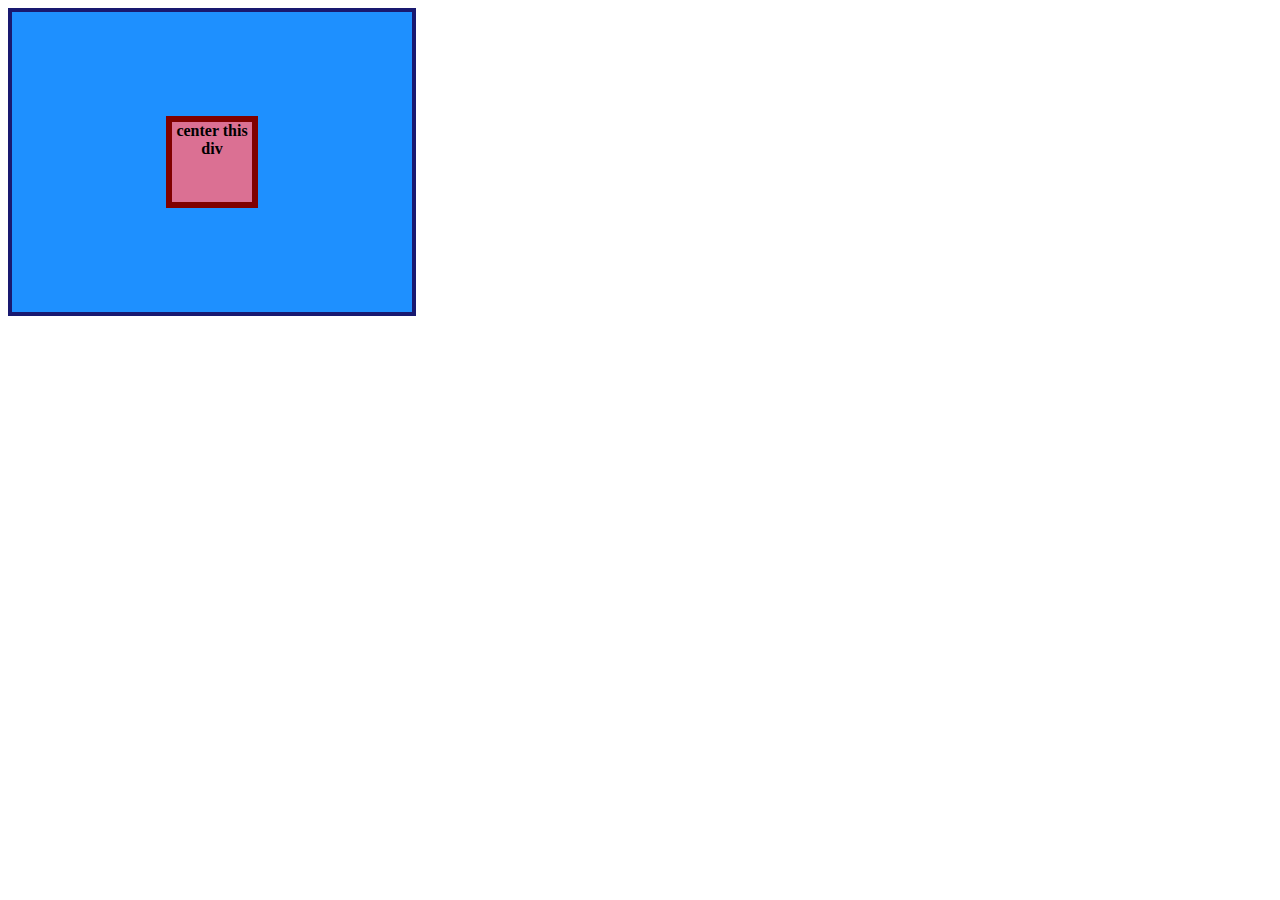
<file: flex/my-solutions/flex-center/index.html>
<!DOCTYPE html>
<html lang="en">
  <head>
    <meta charset="UTF-8">
    <meta http-equiv="X-UA-Compatible" content="IE=edge">
    <meta name="viewport" content="width=device-width, initial-scale=1.0">
    <title>CENTER THIS DIV</title>
    <link rel="stylesheet" href="style.css">
  </head>
  <body>
    <div class="container">
      <div class="box">center this div</div>
    </div>
  </body>
</html>
</file>
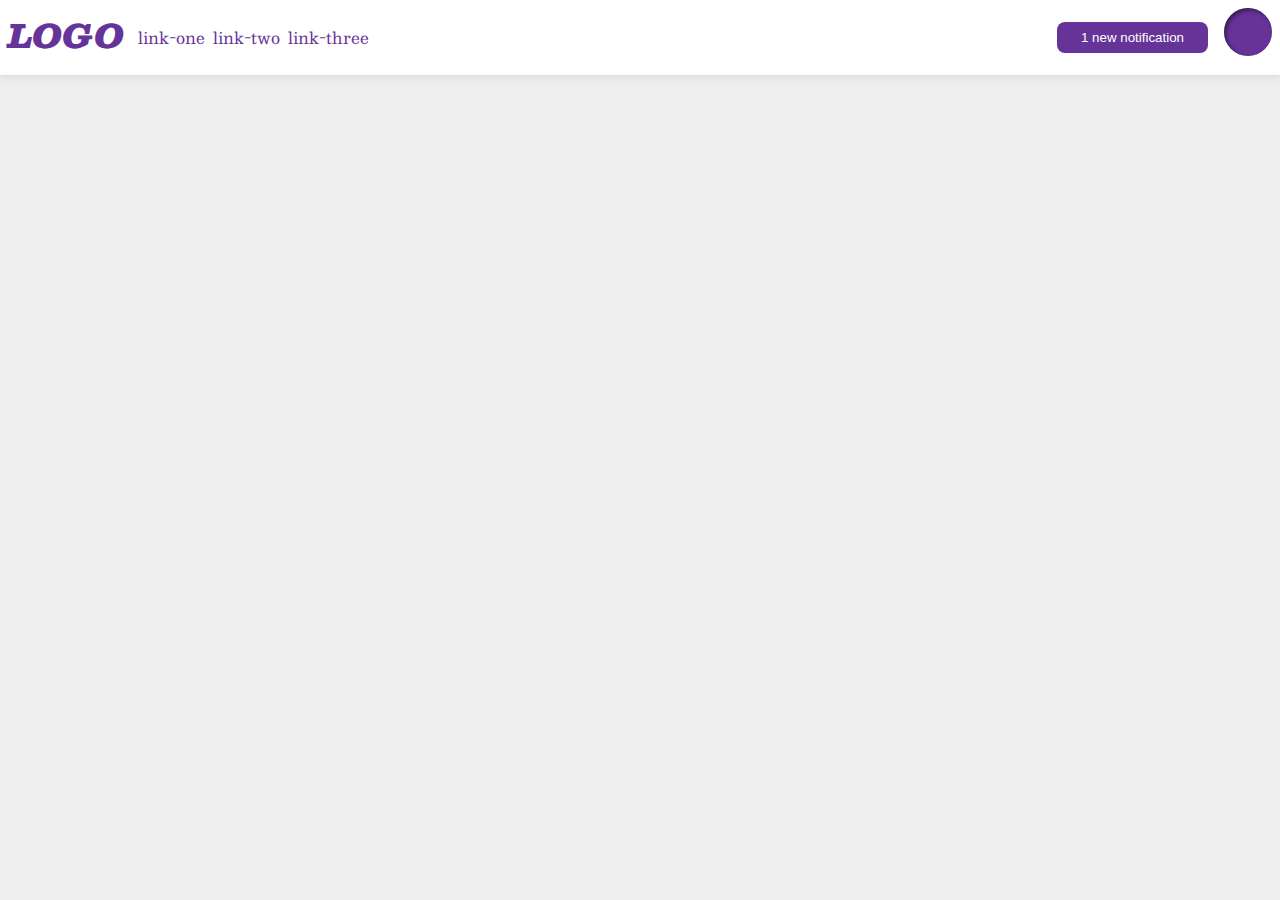
<file: flex/my-solutions/flex-header-2/index.html>
<!DOCTYPE html>
<html lang="en">
  <head>
    <meta charset="UTF-8">
    <meta http-equiv="X-UA-Compatible" content="IE=edge">
    <meta name="viewport" content="width=device-width, initial-scale=1.0">
    <title>Flex Header 2</title>
    <link rel="stylesheet" href="style.css">
  </head>
  <body>
    <div class="header">
      <div class="logo">
        LOGO
      </div>
      <ul class="links">
        <li><a href="google.com">link-one</a></li>
        <li><a href="google.com">link-two</a></li>
        <li><a href="google.com">link-three</a></li>
      </ul>
      <button class="notifications">
        1 new notification
      </button>
      <div class="profile-image"></div>
    </div>
  </body>
</html>
</file>
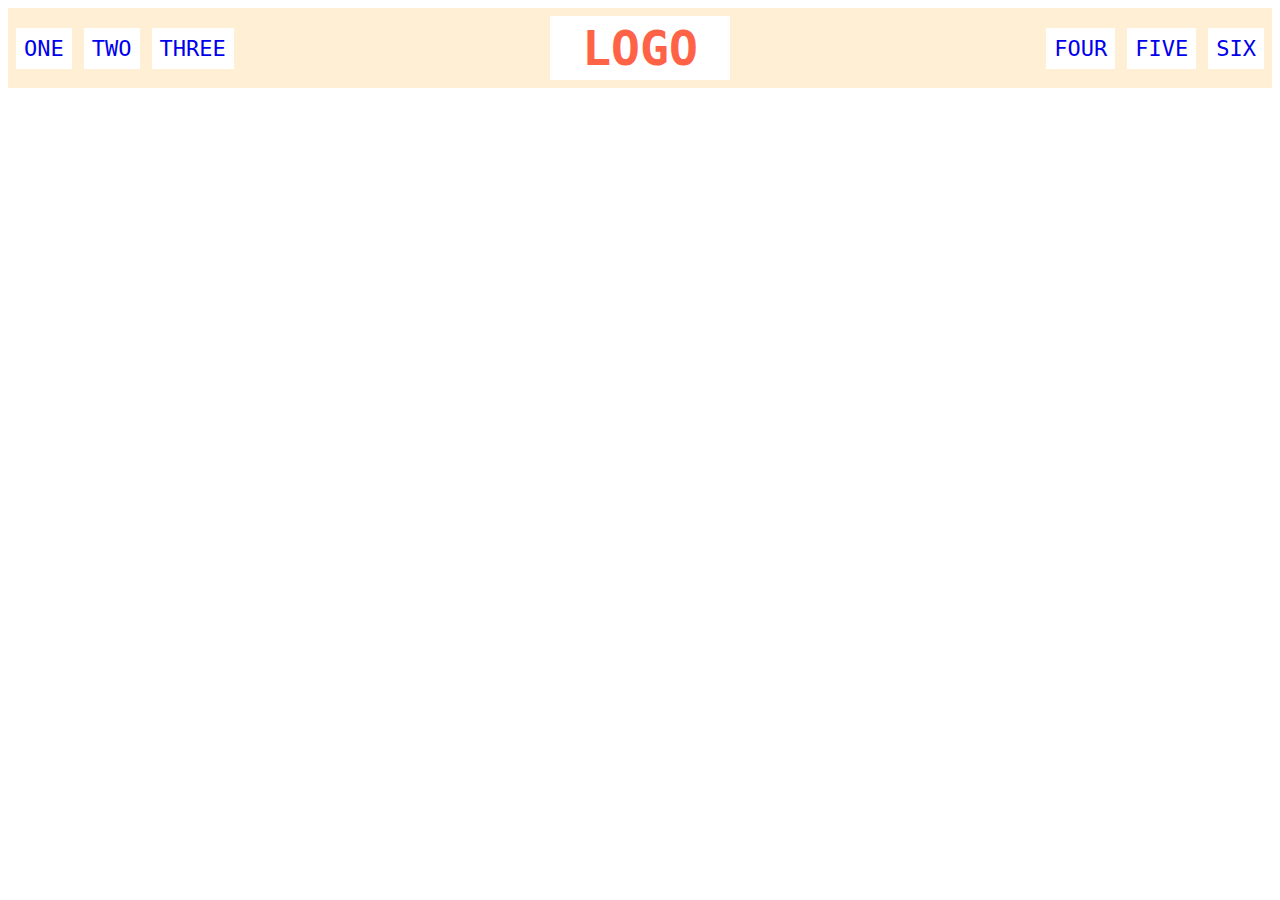
<file: flex/my-solutions/flex-header/index.html>
<!DOCTYPE html>
<html lang="en">
  <head>
    <meta charset="UTF-8">
    <meta http-equiv="X-UA-Compatible" content="IE=edge">
    <meta name="viewport" content="width=device-width, initial-scale=1.0">
    <title>Flex Header</title>
    <link rel="stylesheet" href="style.css">
  </head>
  <body>
    <div class="header">
      <div class="left-links">
        <ul>
          <li><a href="#">ONE</a></li>
          <li><a href="#">TWO</a></li>
          <li><a href="#">THREE</a></li>
        </ul>
      </div>
      <div class="logo">LOGO</div>
      <div class="right-links">
        <ul>
          <li><a href="#">FOUR</a></li>
          <li><a href="#">FIVE</a></li>
          <li><a href="#">SIX</a></li>
        </ul>
      </div>
    </div>
  </body>
</html>
</file>
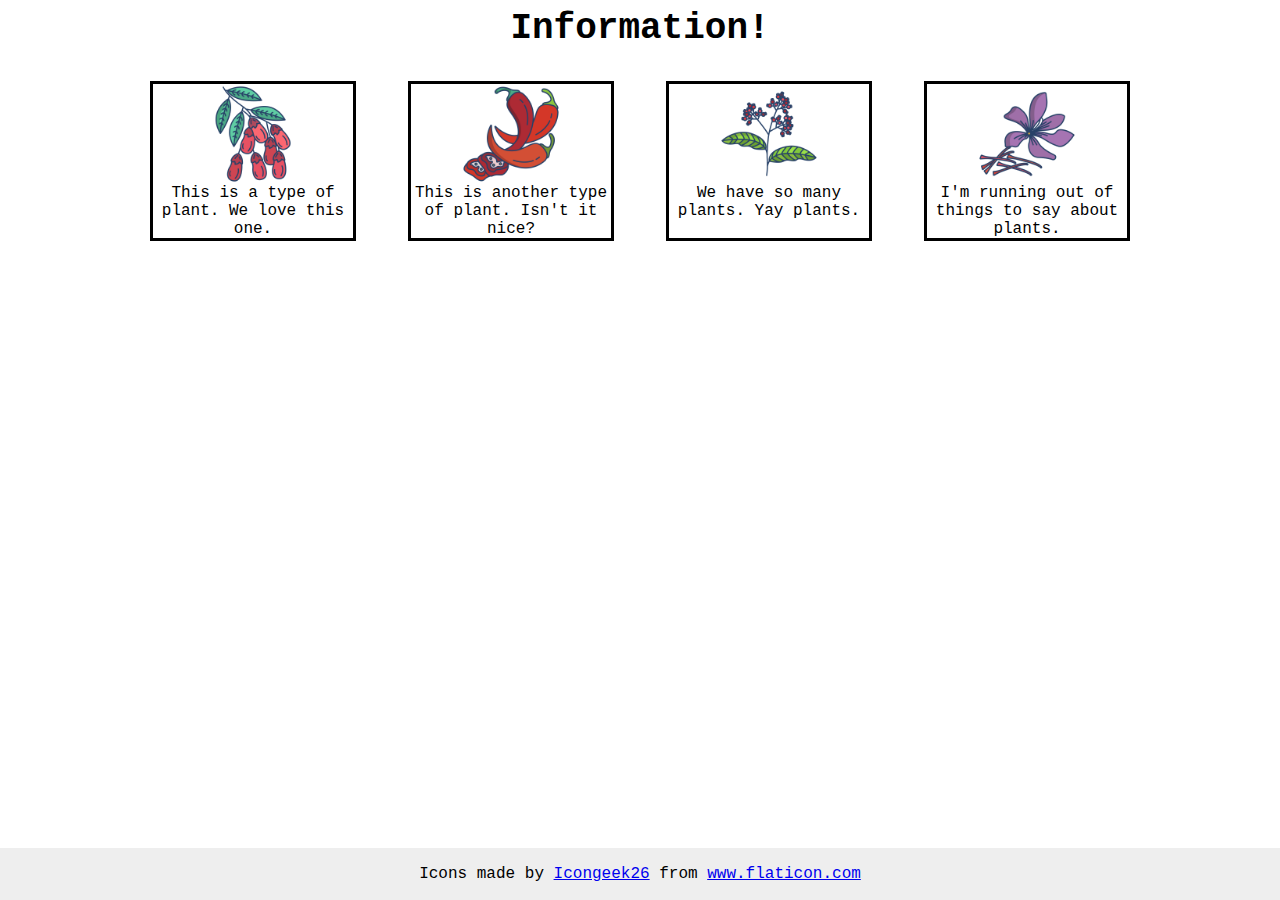
<file: flex/my-solutions/flex-information/index.html>
<!DOCTYPE html>
<html lang="en">
  <head>
    <meta charset="UTF-8">
    <meta http-equiv="X-UA-Compatible" content="IE=edge">
    <meta name="viewport" content="width=device-width, initial-scale=1.0">
    <title>Information</title>
    <link rel="stylesheet" href="style.css">
  </head>
  <body>
    <div class="header">
      <div class="title">Information!</div>
    </div>
    <div class="info">
      <div class="plant">
        <img src="./images/barberry.png" alt="barberry">
        <div class="text">This is a type of plant. We love this one.</div>
      </div>
      <div class="plant">
        <img src="./images/chilli.png" alt="chili">
        <div class="text">This is another type of plant. Isn't it nice?</div>
      </div>
      <div class="plant">
        <img src="./images/pepper.png" alt="pepper">
        <div class="text">We have so many plants. Yay plants.</div>
      </div> 
      <div class="plant">
        <img src="./images/saffron.png" alt="saffron">
        <div class="text">I'm running out of things to say about plants.</div>
      </div>
    </div>
    <!-- disregard this section, it's here to give attribution to the creator of these icons -->
    <div class="footer">
      <div>Icons made by <a href="https://www.flaticon.com/authors/icongeek26" title="Icongeek26">Icongeek26</a> from <a href="https://www.flaticon.com/" title="Flaticon">www.flaticon.com</a></div>
    </div>
  </body>
</html>
</file>
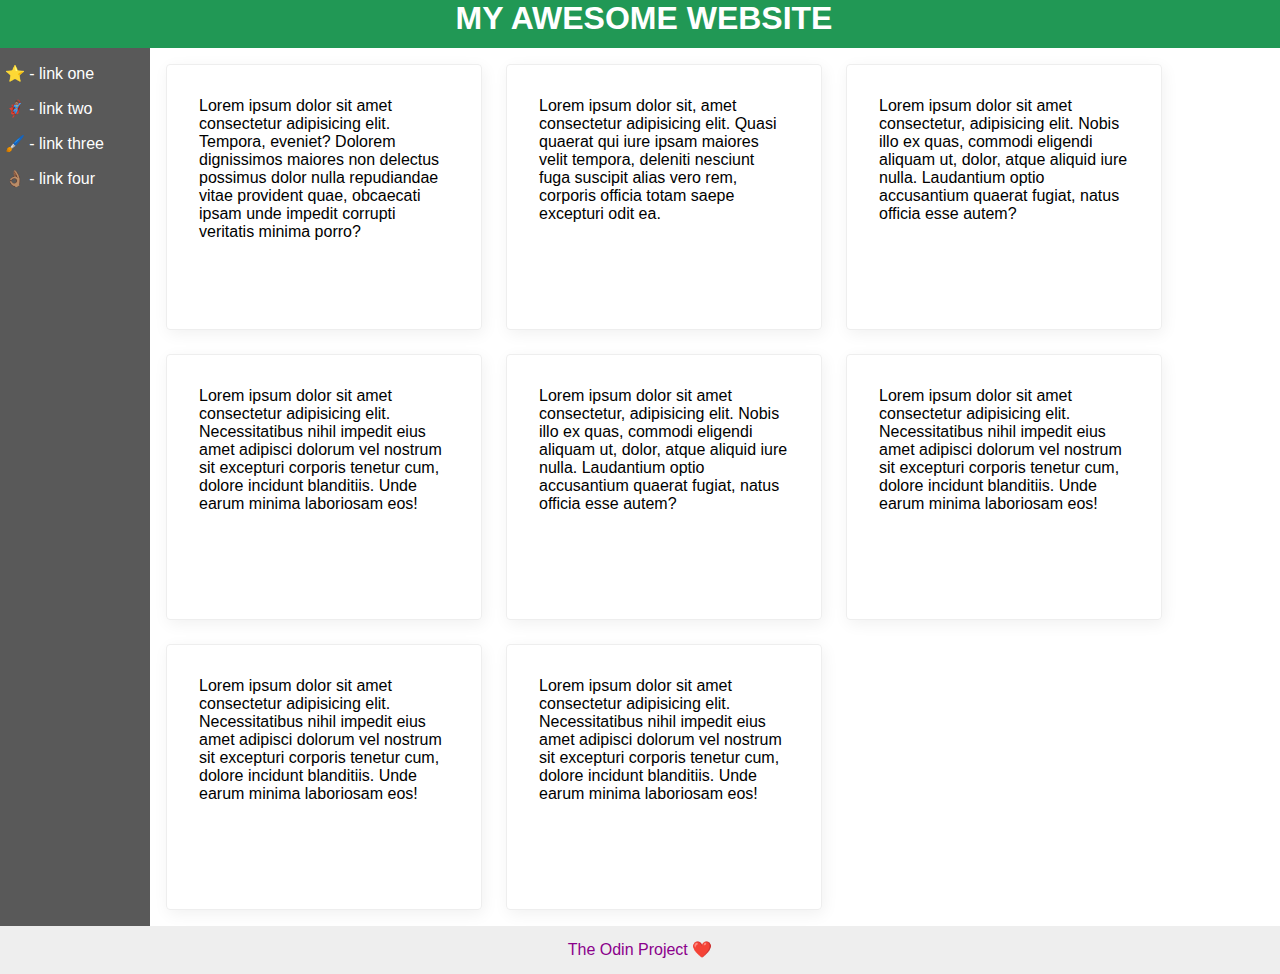
<file: flex/my-solutions/flex-layout-2/index.html>
<!DOCTYPE html>
<html lang="en">
  <head>
    <meta charset="UTF-8">
    <meta http-equiv="X-UA-Compatible" content="IE=edge">
    <meta name="viewport" content="width=device-width, initial-scale=1.0">
    <title>The Holy Grail</title>
    <link rel="stylesheet" href="style.css">
  </head>
  <body>
    <div class="header">
      MY AWESOME WEBSITE
    </div>
    <div class="container">
      <div class="sidebar">
        <ul>
          <li><a href="#">⭐ - link one</a></li>
          <li><a href="#">🦸🏽‍♂️ - link two</a></li>
          <li><a href="#">🖌️ - link three</a></li>
          <li><a href="#">👌🏽 - link four</a></li>
        </ul>
      </div>
      <div class="content">
        <div class="card">Lorem ipsum dolor sit amet consectetur adipisicing elit. Tempora, eveniet? Dolorem dignissimos maiores non delectus possimus dolor nulla repudiandae vitae provident quae, obcaecati ipsam unde impedit corrupti veritatis minima porro?</div>
        <div class="card">Lorem ipsum dolor sit, amet consectetur adipisicing elit. Quasi quaerat qui iure ipsam maiores velit tempora, deleniti nesciunt fuga suscipit alias vero rem, corporis officia totam saepe excepturi odit ea.</div>
        <div class="card">Lorem ipsum dolor sit amet consectetur, adipisicing elit. Nobis illo ex quas, commodi eligendi aliquam ut, dolor, atque aliquid iure nulla. Laudantium optio accusantium quaerat fugiat, natus officia esse autem?</div>
        <div class="card">Lorem ipsum dolor sit amet consectetur adipisicing elit. Necessitatibus nihil impedit eius amet adipisci dolorum vel nostrum sit excepturi corporis tenetur cum, dolore incidunt blanditiis. Unde earum minima laboriosam eos!</div>
        <div class="card">Lorem ipsum dolor sit amet consectetur, adipisicing elit. Nobis illo ex quas, commodi eligendi aliquam ut, dolor, atque aliquid iure nulla. Laudantium optio accusantium quaerat fugiat, natus officia esse autem?</div>
        <div class="card">Lorem ipsum dolor sit amet consectetur adipisicing elit. Necessitatibus nihil impedit eius amet adipisci dolorum vel nostrum sit excepturi corporis tenetur cum, dolore incidunt blanditiis. Unde earum minima laboriosam eos!</div>
        <div class="card">Lorem ipsum dolor sit amet consectetur adipisicing elit. Necessitatibus nihil impedit eius amet adipisci dolorum vel nostrum sit excepturi corporis tenetur cum, dolore incidunt blanditiis. Unde earum minima laboriosam eos!</div>
        <div class="card">Lorem ipsum dolor sit amet consectetur adipisicing elit. Necessitatibus nihil impedit eius amet adipisci dolorum vel nostrum sit excepturi corporis tenetur cum, dolore incidunt blanditiis. Unde earum minima laboriosam eos!</div>
      </div>
    </div>
    <div class="footer">
      The Odin Project ❤️
    </div>
  </body>
</html>
</file>
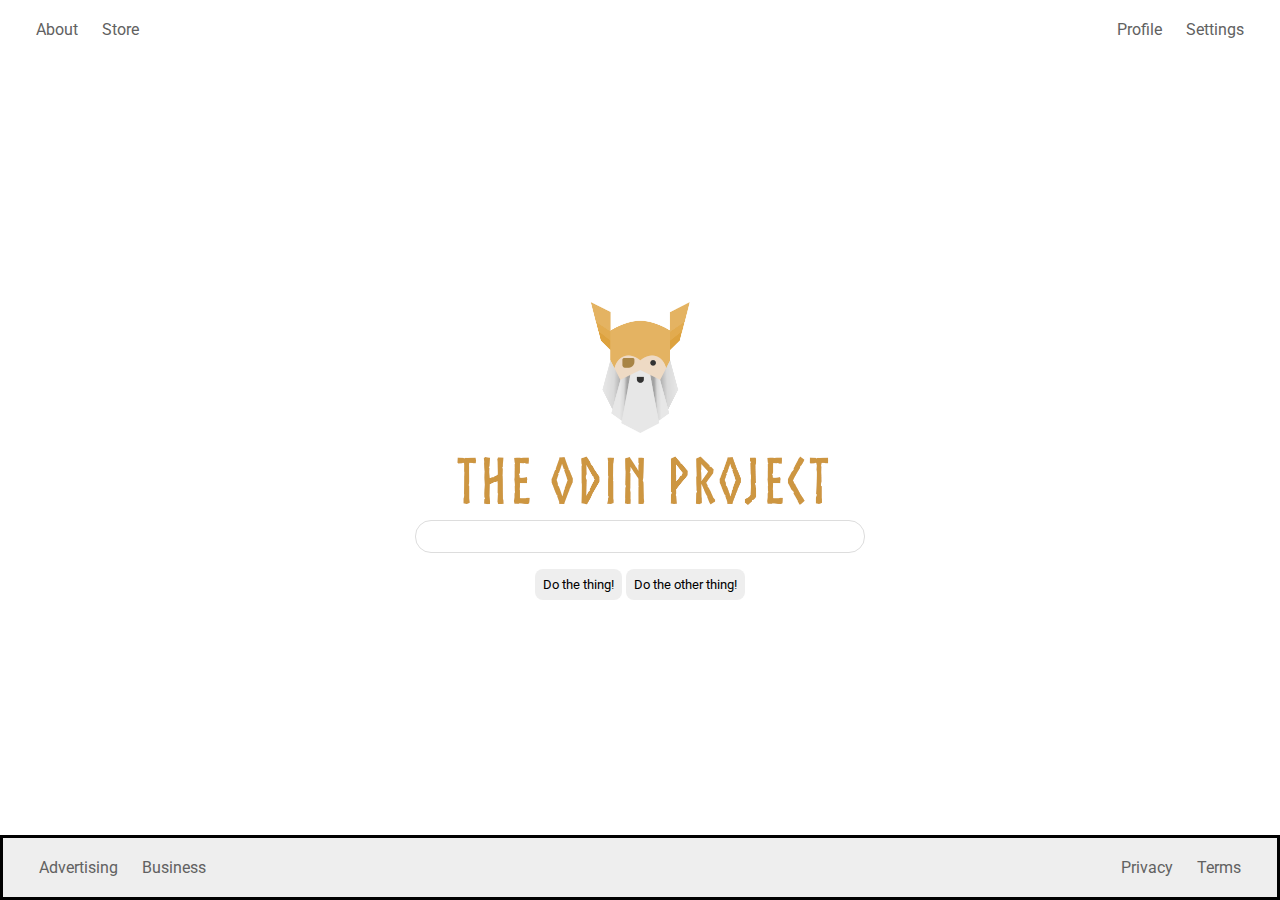
<file: flex/my-solutions/flex-layout/index.html>
<!DOCTYPE html>
<html lang="en">
  <head>
    <meta charset="UTF-8">
    <meta http-equiv="X-UA-Compatible" content="IE=edge">
    <meta name="viewport" content="width=device-width, initial-scale=1.0">
    <title>LAYOUT</title>
    <link rel="stylesheet" href="./style.css">
  </head>
  <body>
    <div class="header">
      <ul class="left-links">
        <li><a href="#">About</a></li>
        <li><a href="#">Store</a></li>
      </ul>
      <ul class="right-links">
        <li><a href="#">Profile</a></li>
        <li><a href="#">Settings</a></li>
      </ul>
    </div>
    <div class="content">
      <img src="./logo.png" alt="Project logo. Represents odin with the project name.">
      <div class="input">
        <input type="text">
      </div>
      <div class="buttons">
        <button>Do the thing!</button>
        <button>Do the other thing!</button>
      </div>
    </div>
    <div class="footer">
      <ul class="left-links">
        <li><a href="#">Advertising</a></li>
        <li><a href="#">Business</a></li>
      </ul>
      <ul class="right-links">
        <li><a href="#">Privacy</a></li>
        <li><a href="#">Terms</a></li>
      </ul>
    </div>
  </body>
</html>
</file>
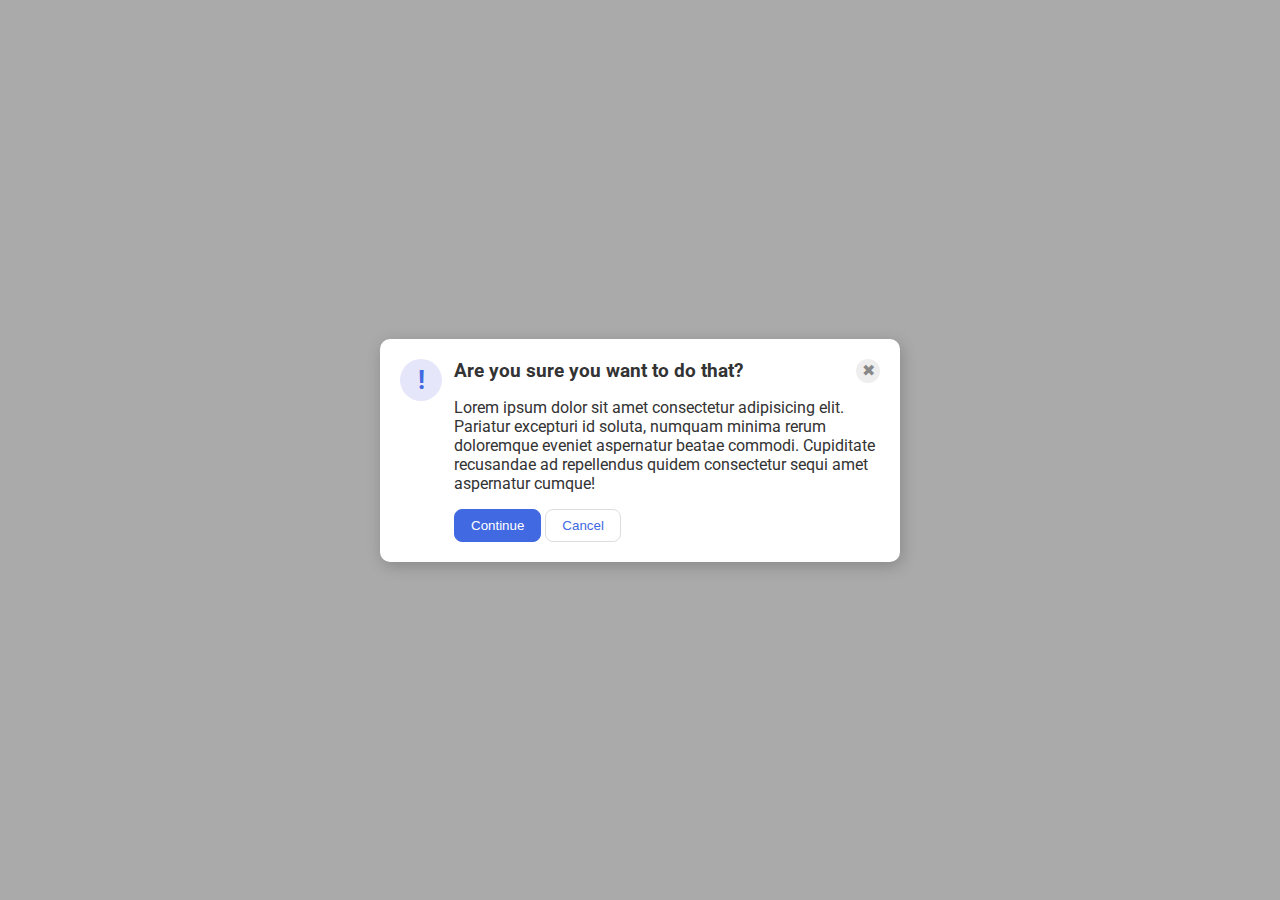
<file: flex/my-solutions/flex-modal/index.html>
<!DOCTYPE html>
<html lang="en">
  <head>
    <meta charset="UTF-8">
    <meta http-equiv="X-UA-Compatible" content="IE=edge">
    <meta name="viewport" content="width=device-width, initial-scale=1.0">
    <link rel="stylesheet" href="style.css">
    <title>Modal</title>
  </head>
  <body>
    <div class="modal">
      <div class="icon">!</div>
      <div class="info-and-buttons">
        <div class="container">
          <div class="header">Are you sure you want to do that?</div>
          <div class="close-button">✖</div>
        </div>
        <div class="text">Lorem ipsum dolor sit amet consectetur adipisicing elit. Pariatur excepturi id soluta, numquam minima rerum doloremque eveniet aspernatur beatae commodi. Cupiditate recusandae ad repellendus quidem consectetur sequi amet aspernatur cumque!</div>
        <button class="continue">Continue</button>
        <button class="cancel">Cancel</button>
      </div>
    </div>
  </body>
</html>
</file>
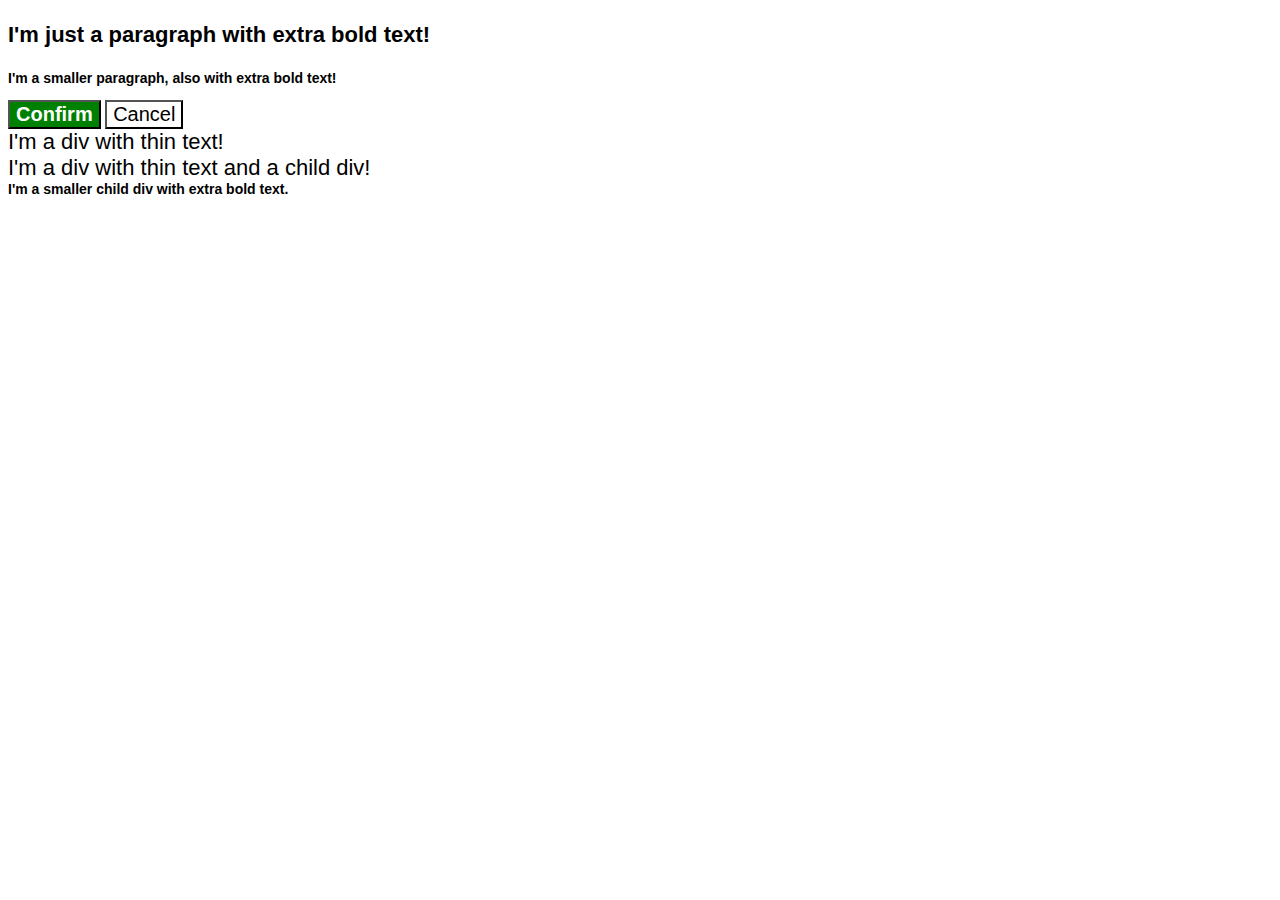
<file: foundations/my-solutions/cascade-fix/index.html>
<!DOCTYPE html>
<html lang="en">
  <head>
    <meta charset="UTF-8">
    <meta http-equiv="X-UA-Compatible" content="IE=edge">
    <meta name="viewport" content="width=device-width, initial-scale=1.0">
    <title>Fix the Cascade</title>
    <link rel="stylesheet" href="style.css">
  </head>
  <body>
    <p class="para">I'm just a paragraph with extra bold text!</p>
    <p class="para small-para">I'm a smaller paragraph, also with extra bold text!</p>

    <button id="confirm-button" class="button confirm">Confirm</button>
    <button id="cancel-button" class="button cancel">Cancel</button>

    <div class="text">I'm a div with thin text!</div>
    <div class="text">I'm a div with thin text and a child div!
      <div class="text child">I'm a smaller child div with extra bold text.</div>
    </div>
  </body>
</html>
</file>
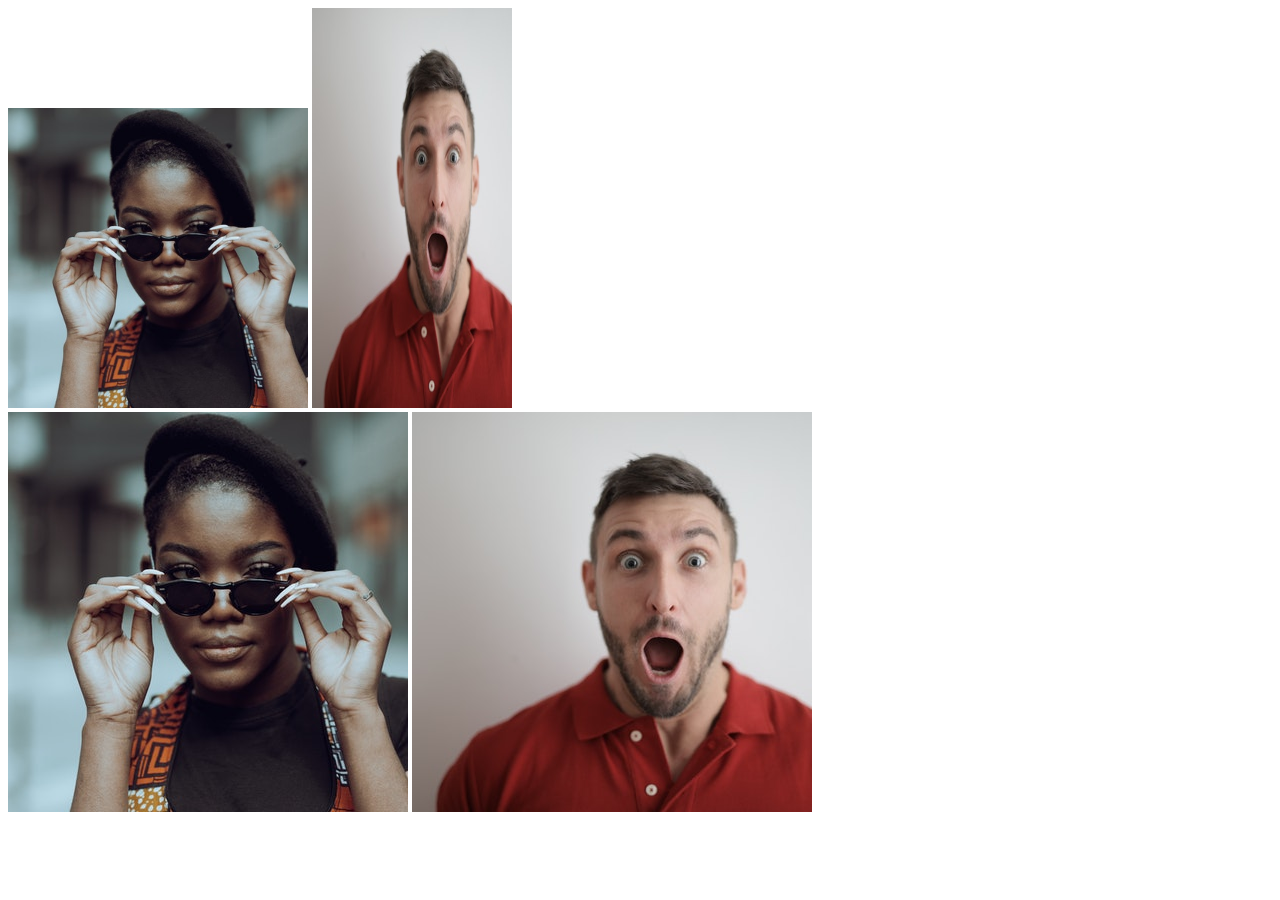
<file: foundations/my-solutions/chaining-selectors/index.html>
<!DOCTYPE html>
<html lang="en">
  <head>
    <meta charset="UTF-8">
    <meta http-equiv="X-UA-Compatible" content="IE=edge">
    <meta name="viewport" content="width=device-width, initial-scale=1.0">
    <title>Chaining Selectors</title>
    <link rel="stylesheet" href="style.css">
  </head>
  <body>
    <!-- Use the classes BELOW this line -->
    <div>
      <img class="avatar proportioned" src="./pexels-katho-mutodo-8434791.jpg" alt="Woman with glasses">
      <img class="avatar distorted" src="./pexels-andrea-piacquadio-3777931.jpg" alt="Man with surprised expression">
    </div>
    <!-- Use the classes ABOVE this line -->
    <div>
      <img class="original proportioned" src="./pexels-katho-mutodo-8434791.jpg" alt="Woman with glasses">
      <img class="original distorted" src="./pexels-andrea-piacquadio-3777931.jpg" alt="Man with surprised expression">
    </div>
  </body>
</html>
</file>
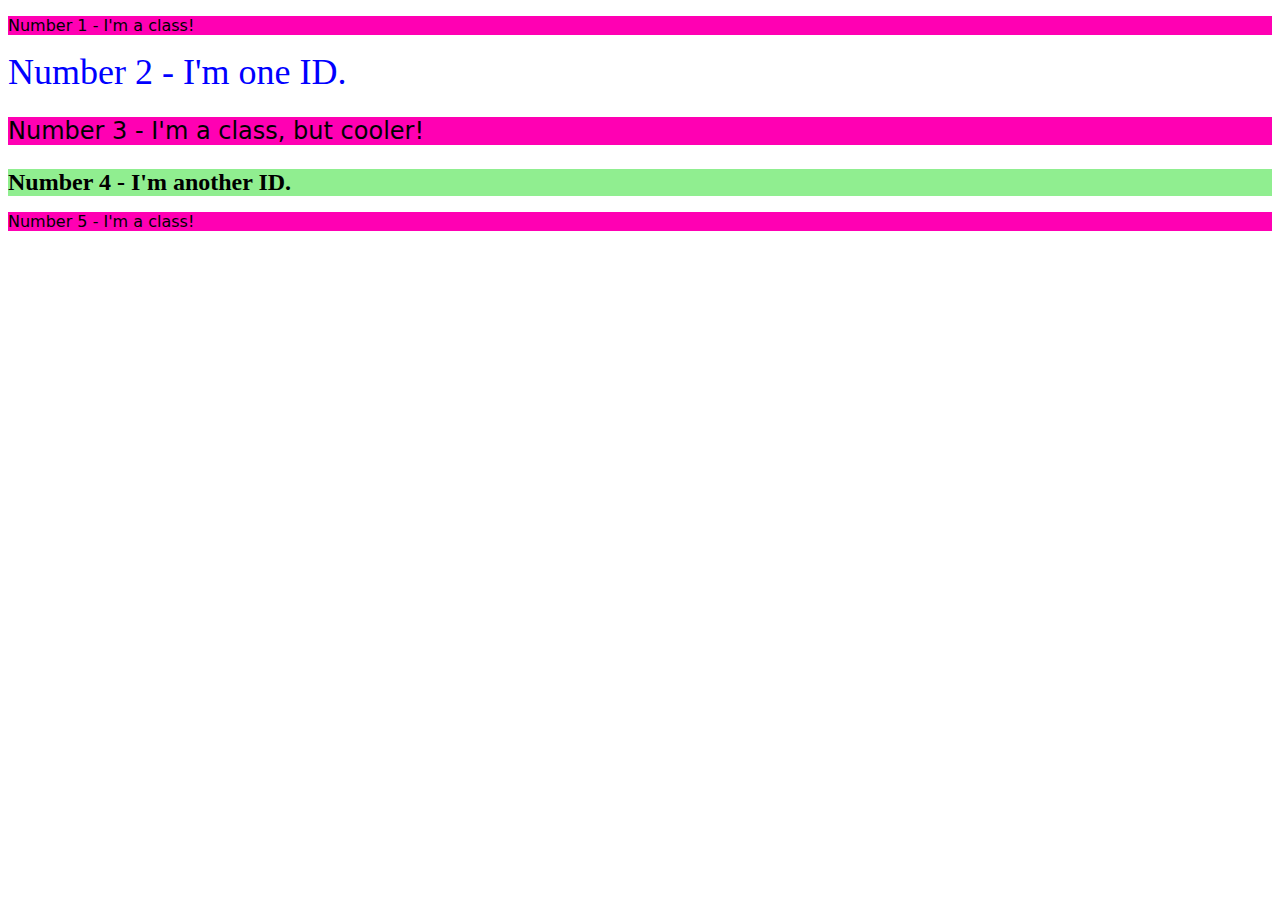
<file: foundations/my-solutions/class-id-selectors/index.html>
<!DOCTYPE html>
<html lang="en">
  <head>
    <meta charset="UTF-8">
    <meta http-equiv="X-UA-Compatible" content="IE=edge">
    <meta name="viewport" content="width=device-width, initial-scale=1.0">
    <title>Class and ID Selectors</title>
    <link rel="stylesheet" href="style.css">
  </head>
  <body>
    <p class="odd-element">Number 1 - I'm a class!</p>
    <div id="second-element">Number 2 - I'm one ID.</div>
    <p class="odd-element" id="third-element">Number 3 - I'm a class, but cooler!</p>
    <div id="fourth-element">Number 4 - I'm another ID.</div>
    <p class="odd-element">Number 5 - I'm a class!</p>
  </body>
</html>
</file>
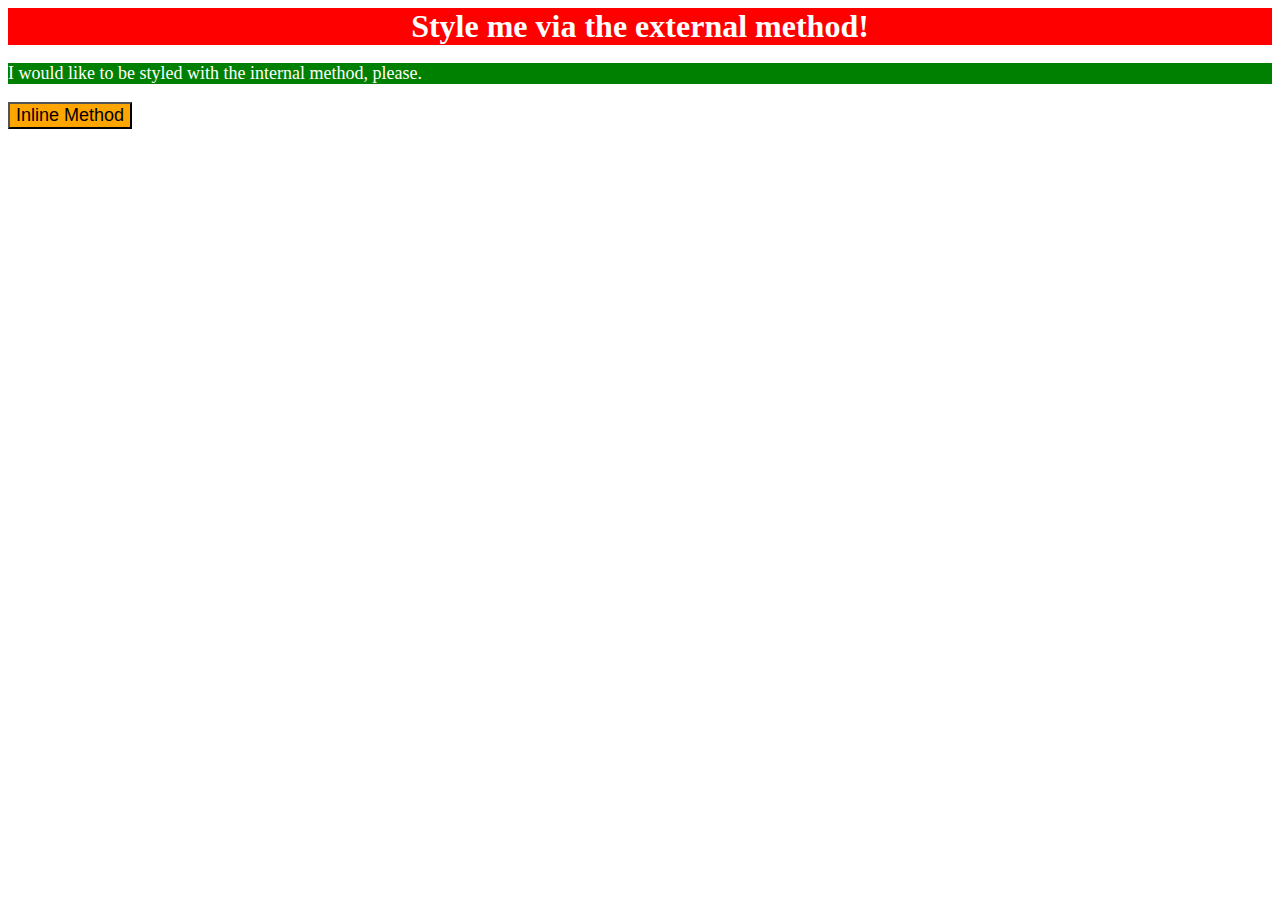
<file: foundations/my-solutions/css-methods/index.html>
<!DOCTYPE html>
<html lang="en">
<head>
    <meta charset="UTF-8">
    <meta http-equiv="X-UA-Compatible" content="IE=edge">
    <meta name="viewport" content="width=device-width, initial-scale=1.0">
    <link rel="stylesheet" href="styles.css">
    <title>Document</title>
    <style>
        p {
            background-color: green;
            color: white;
            font-size: 18px;
        }
    </style>
</head>
<body>
    <div>Style me via the external method!</div>
    <p>I would like to be styled with the internal method, please.</p>
    <button style="background-color: orange; font-size: 18px;">Inline Method</button>
</body>
</html>
</file>
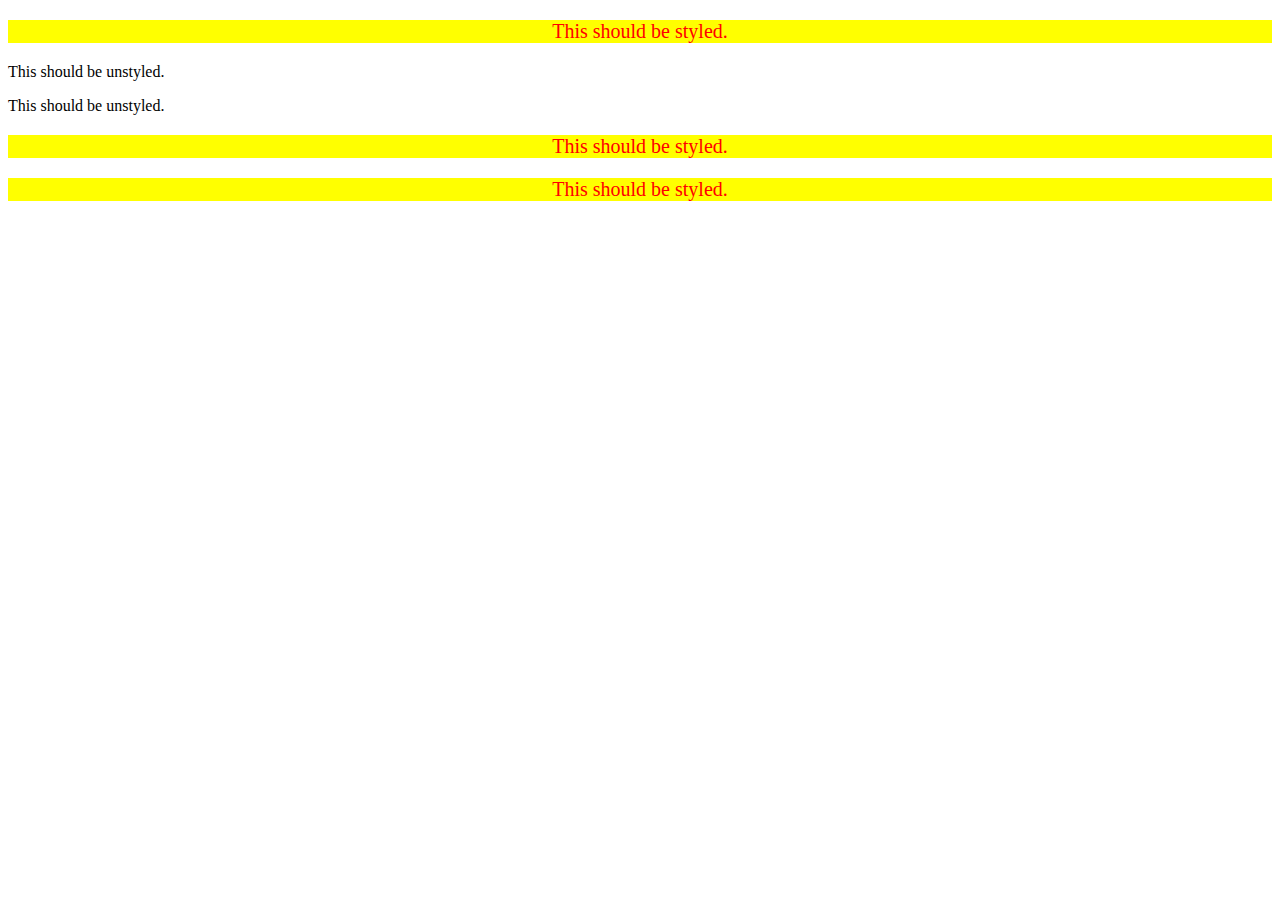
<file: foundations/my-solutions/descendant-combinator/index.html>
<!DOCTYPE html>
<html lang="en">
  <head>
    <meta charset="UTF-8">
    <meta http-equiv="X-UA-Compatible" content="IE=edge">
    <meta name="viewport" content="width=device-width, initial-scale=1.0">
    <title>Descendant Combinator</title>
    <link rel="stylesheet" href="style.css">
  </head>
  <body>
    <div class="container">
      <p class="text">This should be styled.</p>
    </div>
    <p class="text">This should be unstyled.</p>
    <p class="text">This should be unstyled.</p>
    <div class="container">
      <p class="text">This should be styled.</p>
      <p class="text">This should be styled.</p>
    </div>
  </body>
</html>
</file>
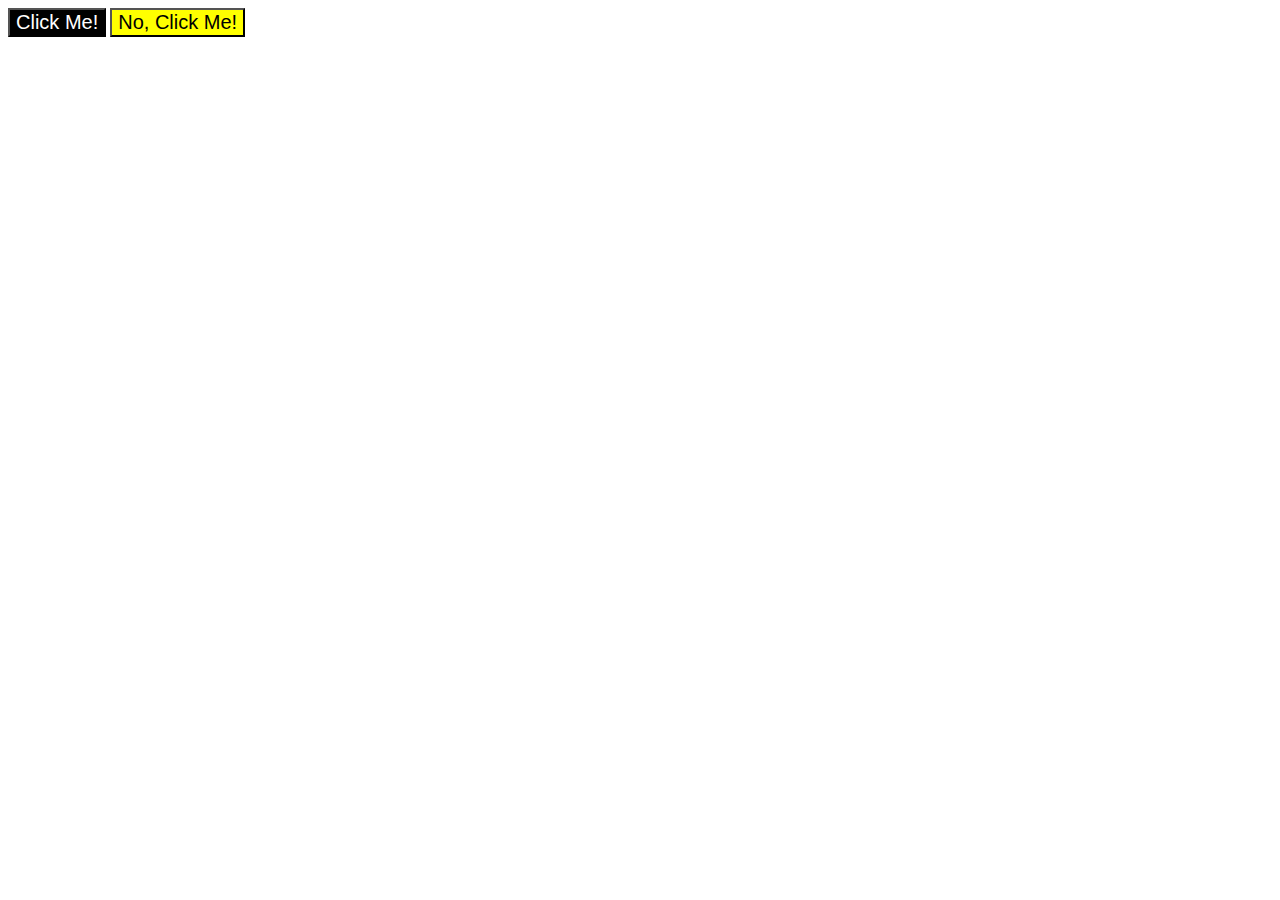
<file: foundations/my-solutions/grouping-selectors/index.html>
<!DOCTYPE html>
<html lang="en">
  <head>
    <meta charset="UTF-8">
    <meta http-equiv="X-UA-Compatible" content="IE=edge">
    <meta name="viewport" content="width=device-width, initial-scale=1.0">
    <title>Grouping Selectors</title>
    <link rel="stylesheet" href="style.css">
  </head>
  <body>
    <button class="black-back-white-text">Click Me!</button>
    <button class="yellow-back">No, Click Me!</button>
  </body>
</html>
</file>
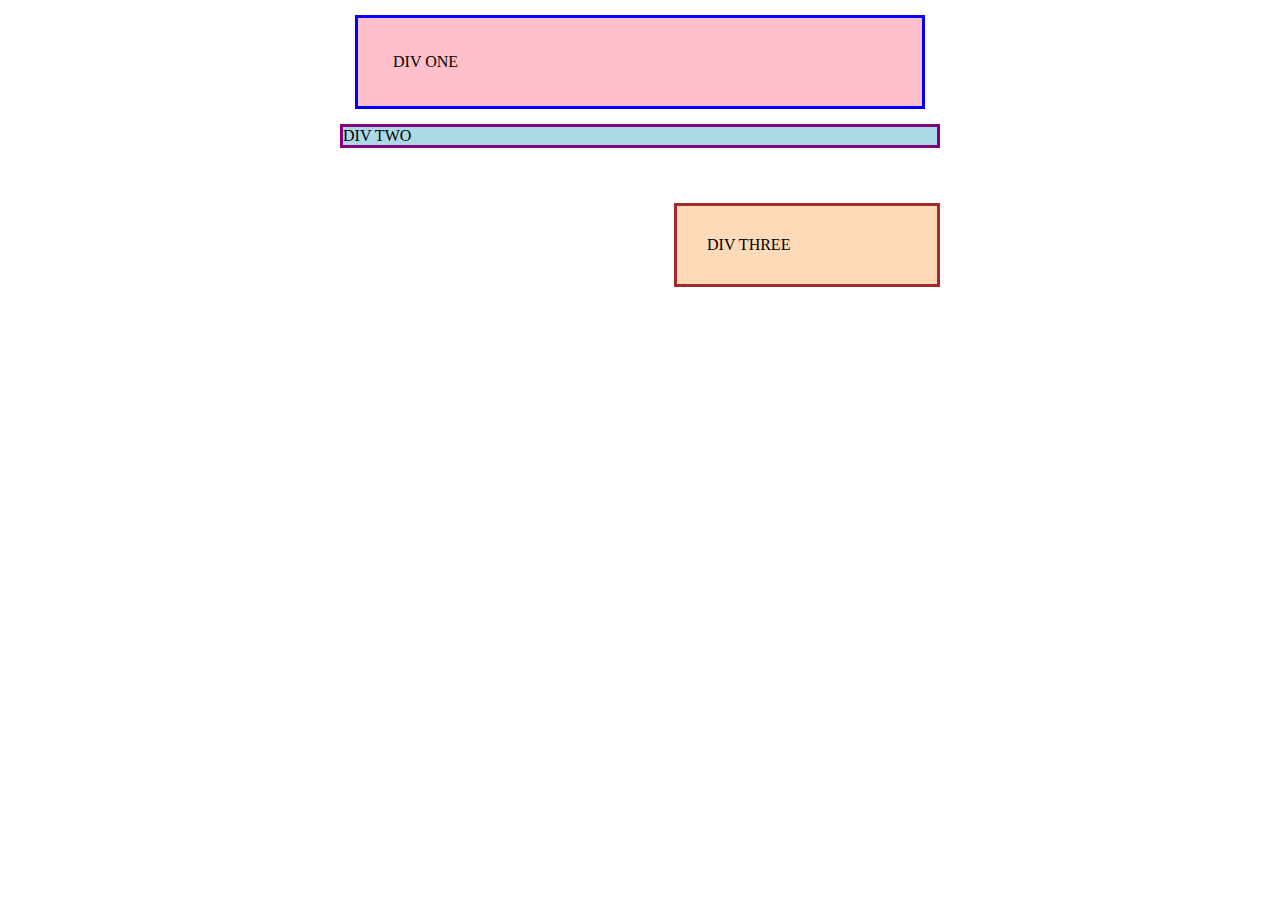
<file: margin-and-padding/my-solutions/margin-and-padding-1/index.html>
<!DOCTYPE html>
<html lang="en">
  <head>
    <meta charset="UTF-8">
    <meta http-equiv="X-UA-Compatible" content="IE=edge">
    <meta name="viewport" content="width=device-width, initial-scale=1.0">
    <title>Margin and Padding exercise</title>
    <link rel="stylesheet" href="style.css">
  </head>
  <body>
    <div class="one">
      DIV ONE
    </div>
    <div class="two">
      DIV TWO
    </div>
    <div class="three">
      DIV THREE
    </div>
  </body>
</html>
</file>
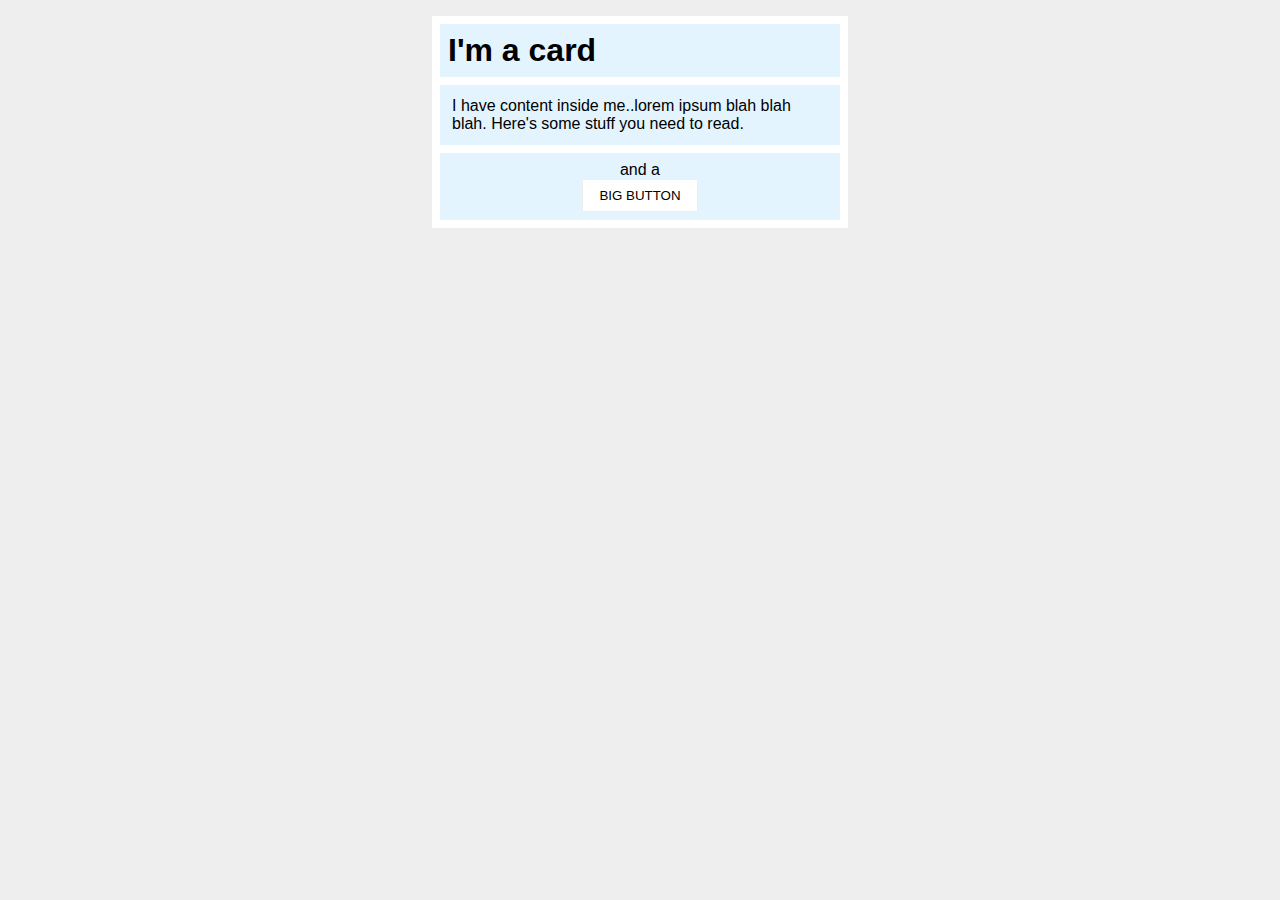
<file: margin-and-padding/my-solutions/margin-and-padding-2/index.html>
<!DOCTYPE html>
<html lang="en">
  <head>
    <meta charset="UTF-8">
    <meta http-equiv="X-UA-Compatible" content="IE=edge">
    <meta name="viewport" content="width=device-width, initial-scale=1.0">
    <title>Margin and Padding exercise 2</title>
    <link rel="stylesheet" href="style.css">
  </head>
  <body>
    <div class="card">
      <h1 class="title">I'm a card</h1>
      <div class="content">I have content inside me..lorem ipsum blah blah blah. Here's some stuff you need to read.</div>
      <div class="button-container">and a <button>BIG BUTTON</button></div>
    </div>
  </body>
</html>
</file>
<file: flex/my-solutions/flex-center/style.css>
.container {
  background: dodgerblue;
  border: 4px solid midnightblue;
  width: 400px;
  height: 300px;
  display: flex;
  justify-content: center;
  align-items: center;
}

.box {
  background: palevioletred;
  font-weight: bold;
  text-align: center;
  border: 6px solid maroon;
  width: 80px;
  height: 80px;
}
</file>
<file: flex/my-solutions/flex-header-2/style.css>
/* this is some magical font-importing.  
you'll learn about it later. */
@import url('https://fonts.googleapis.com/css2?family=Besley:ital,wght@0,400;1,900&display=swap');

body {
  margin: 0;
  background: #eee;
  font-family: Besley, serif;
}

.header {
  background: white;
  border-bottom: 1px solid #ddd;
  box-shadow: 0 0 8px rgba(0,0,0,.1);
  display: flex;
  padding: 8px;
}

.profile-image {
  background: rebeccapurple;
  box-shadow: inset 2px 2px 4px rgba(0,0,0,.5);
  border-radius: 50%;
  width: 48px;
  height: 48px;
  margin-left: 16px;
}

.logo {
  color: rebeccapurple;
  font-size: 32px;
  font-weight: 900;
  font-style: italic;
  margin-right: -26px;
}

button {
  border: none;
  border-radius: 8px;
  background: rebeccapurple;
  color: white;
  padding: 8px 24px;
  align-self: center;
}

a {
  /* this removes the line under our links */
  text-decoration: none;
  color: rebeccapurple;
}

ul {
  list-style-type: none;
  display: flex;
  gap: 8px;
  margin-right: auto;
}
</file>
<file: flex/my-solutions/flex-header/style.css>
.header  {
  font-family: monospace;
  background: papayawhip;
  padding: 8px;
  display: flex;
  justify-content: space-between;
  align-items: center;
}

.logo {
  font-size: 48px;
  font-weight: 900;
  color: tomato;
  background: white;
  padding: 4px 32px;
}

ul {
  /* this removes the dots on the list items*/
  list-style-type: none;
  display: flex;
  gap: 12px;
  padding: 0;
  margin: 0;
}

a {
  font-size: 22px;
  background: white;
  padding: 8px;
  /* this removes the line under the links */
  text-decoration: none;
}
</file>
<file: flex/my-solutions/flex-information/style.css>
body {
  font-family: 'Courier New', Courier, monospace;
}

img {
  width: 100px;
  height: 100px;
}

.title {
  font-size: 36px;
  font-weight: 900;
}

/* do not edit this footer */
.footer {
  position: fixed;
  bottom: 0;
  left: 0;
  right: 0;
  height: 52px;
  display: flex;
  align-items: center;
  justify-content: center;
  background: #eee;
}

.header {
  display: flex;
  justify-content: center;
  margin-bottom: 32px;
}

.info {
  display: flex;
  justify-content: center;
  gap: 52px;
}

.plant {
  display: flex;
  flex-direction: column;
  align-items: center;
  max-width: 200px;
  border: solid;
}

.text {
  text-align: center;
}
</file>
<file: flex/my-solutions/flex-layout-2/style.css>
body {
  font-family: -apple-system, BlinkMacSystemFont, 'Segoe UI', Roboto, Oxygen, Ubuntu, Cantarell, 'Open Sans', 'Helvetica Neue', sans-serif;
  margin: 0;
  padding: 0;
  min-height: 100vh;
  display: flex;
  flex-direction: column;
}

ul {
  list-style-type: none;
  padding: 0;
  padding-left: 0.3rem;
  display: flex;
  flex-direction: column;
  gap: 1rem;
}

a {
  text-decoration: none;
  color: white;
}

.header {
  height: 3rem;
  background: rgb(33, 152, 85);
  font-size: 2rem;
  font-weight: bold;
  color: white;
  padding-left: 0.5rem;
  text-align: center;
}

.container {
  flex: 1;
  display: flex;
}

.footer {
  height: 2rem;
  background: #eee;
  color: darkmagenta;
  text-align: center;
  padding: 0.5rem;
  line-height: 2rem;
}

.sidebar {
  background: rgb(89, 89, 89);
  flex: 1 0 150px;
}

.content {
  display: flex;
  flex-wrap: wrap;
  gap: 1.5rem;
  padding: 1rem;
}

.card {
  border: 1px solid #eee;
  box-shadow: 2px 4px 16px rgba(0,0,0,.06);
  min-height: 200px;
  max-width: 250px;
  padding: 32px;
  border-radius: 4px;
}
</file>
<file: flex/my-solutions/flex-layout/style.css>
@import url('https://fonts.googleapis.com/css2?family=Roboto:wght@400;700&display=swap');

body {
  height: 100vh;
  margin: 0;
  font-family: Roboto, sans-serif;
  overflow: hidden;
  display: flex;
  flex-direction: column;
}

img {
  width: 600px;
}

button {
  font-family: Roboto, sans-serif;
  border: none;
  padding: 0.5rem;
  border-radius: 8px;
  background: #eee;
}

input {
  border: 1px solid #ddd;
  border-radius: 16px;
  padding: 8px 24px;
  width: 400px;
  margin-bottom: 16px;
}

ul {
  list-style: none;
  margin: 0;
  padding: 0;
}

a {
  text-decoration: none;
  color: rgb(97, 97, 97);
  font-size: 1rem;
}

.header {
  display: flex;
  padding: 20px;
  justify-content: space-between;
}

.left-links {
  display: flex;
  gap: 1.5rem;
  margin-left: 1rem;
}

.right-links {
  display: flex;
  gap: 1.5rem;
  margin-right: 1rem;
}

.content {
  display: flex;
  flex-direction: column;
  flex: 1;
  align-items: center;
  justify-content: center;
}

.footer {
  border: solid;
  background-color: #eee;
  display: flex;
  justify-content: space-between;
  padding: 20px;
}
</file>
<file: flex/my-solutions/flex-modal/style.css>
@import url('https://fonts.googleapis.com/css2?family=Roboto:wght@400;700&display=swap');

html, body {
  height: 100%;
}

body {
  font-family: Roboto, sans-serif;
  margin: 0;
  background: #aaa;
  color: #333;
  /* I'll give you this one for free lol */
  display: flex;
  align-items: center;
  justify-content: center;
}

.modal {
  background: white;
  width: 480px;
  border-radius: 10px;
  box-shadow: 2px 4px 16px rgba(0,0,0,.2);
  padding: 20px;
  margin: 20px;
  display: flex;
  gap: 12px;
}

.icon {
  color: royalblue;
  font-size: 26px;
  font-weight: 700;
  background: lavender;
  min-width: 42px;
  height: 42px;
  border-radius: 50%;
  display: flex;
  align-items: center;
  justify-content: center;
}

.close-button {
  background: #eee;
  border-radius: 50%;
  color: #888;
  font-weight: 400;
  font-size: 16px;
  height: 24px;
  min-width: 24px;
  display: flex;
  align-items: center;
  justify-content: center;
  margin-left: auto;
}

.header {
  font-weight: bold;
  font-size: 1.2rem;
  margin-bottom: 1rem;
}

.container {
  display: flex;
}

button {
  padding: 8px 16px;
  border-radius: 8px;
  margin-top: 1rem;
}

button.continue {
  background: royalblue;
  border: 1px solid royalblue;
  color: white;
}

button.cancel {
  background: white;
  border: 1px solid #ddd;
  color: royalblue;
}
</file>
<file: foundations/my-solutions/cascade-fix/style.css>
body{
  font-family:Arial, Helvetica, sans-serif
}

.para,
.small-para {
  color: hsl(0, 0%, 0%);
  font-weight: 800;
}

.para {
  font-size: 22px;
}

.small-para {
  font-size: 14px;
  font-weight: 800;
}

#confirm-button.confirm {
  background: green;
  color: white;
  font-weight: bold;
} 

.button {
  background-color: rgb(255, 255, 255);
  color: rgb(0, 0, 0);
  font-size: 20px;
}

div.text {
  color: rgb(0, 0, 0);
  font-size: 22px;
  font-weight: 100;
}

div.child {
  color: rgb(0, 0, 0);
  font-weight: 800;
  font-size: 14px;
}
</file>
<file: foundations/my-solutions/chaining-selectors/style.css>
.avatar.proportioned {
    height: auto;
    width: 300px;
}

.avatar.distorted {
    height: 400px;
    width: 200px;
}
</file>
<file: foundations/my-solutions/class-id-selectors/style.css>
.odd-element {
    background-color: rgb(255, 0, 179);
    font-family: Verdana,"DejaVu Sans",sans-serif;
}

#second-element {
    color: blue;
    font-size: 36px;
}

#third-element {
    font-size: 24px;
}

#fourth-element {
    background-color: lightgreen;
    font-size: 24px;
    font-weight: bold;
}
</file>
<file: foundations/my-solutions/css-methods/styles.css>
div {
    background-color: red;
    color: white;
    font-size: 32px;
    text-align: center;
    font-weight: bold;
}
</file>
<file: foundations/my-solutions/descendant-combinator/style.css>
.container .text {
   background-color: yellow;
   color: red;
   font-size: 20px;
   text-align: center; 
}
</file>
<file: foundations/my-solutions/grouping-selectors/style.css>
.black-back-white-text,
.yellow-back {
    font-size: 20px;
    font-family: Helvetica,"Times New Roman",sans-serif;
}

.black-back-white-text {
    background-color: black;
    color: white;
}

.yellow-back {
    background-color: yellow;
}
</file>
<file: margin-and-padding/my-solutions/margin-and-padding-1/style.css>
body {
  max-width: 600px;
  margin: 0 auto;
}

.one {
  background: pink;
  border: 3px solid blue;
  /* CHANGE ME */
  padding: 35px;
  margin: 15px;
}

.two {
  background: lightblue;
  border: 3px solid purple;
  /* CHANGE ME */
  margin-bottom: 55px;
}

.three {
  background: peachpuff;
  border: 3px solid brown;
  width: 200px;
  /* CHANGE ME */
  padding: 30px;
  margin-left: auto;
}
</file>
<file: margin-and-padding/my-solutions/margin-and-padding-2/style.css>
body {
  background: #eee;
  font-family: sans-serif;
}

.card {
  width: 400px;
  background: #fff;
  margin: 16px auto;
  padding: 8px;
}

.title {
  background: #e3f4ff;
  margin: 0 0 8px 0;
  padding: 8px;
}

.content {
  background: #e3f4ff;
  margin: 0 0 8px 0;
  padding: 12px;
}

.button-container {
  background: #e3f4ff;
  text-align: center;
  padding: 8px;
}

button {
  background: white;
  border: 1px solid #eee;
  display: block;
  margin-left: auto;
  margin-right: auto;
  padding: 8px 16px;
}
</file>
